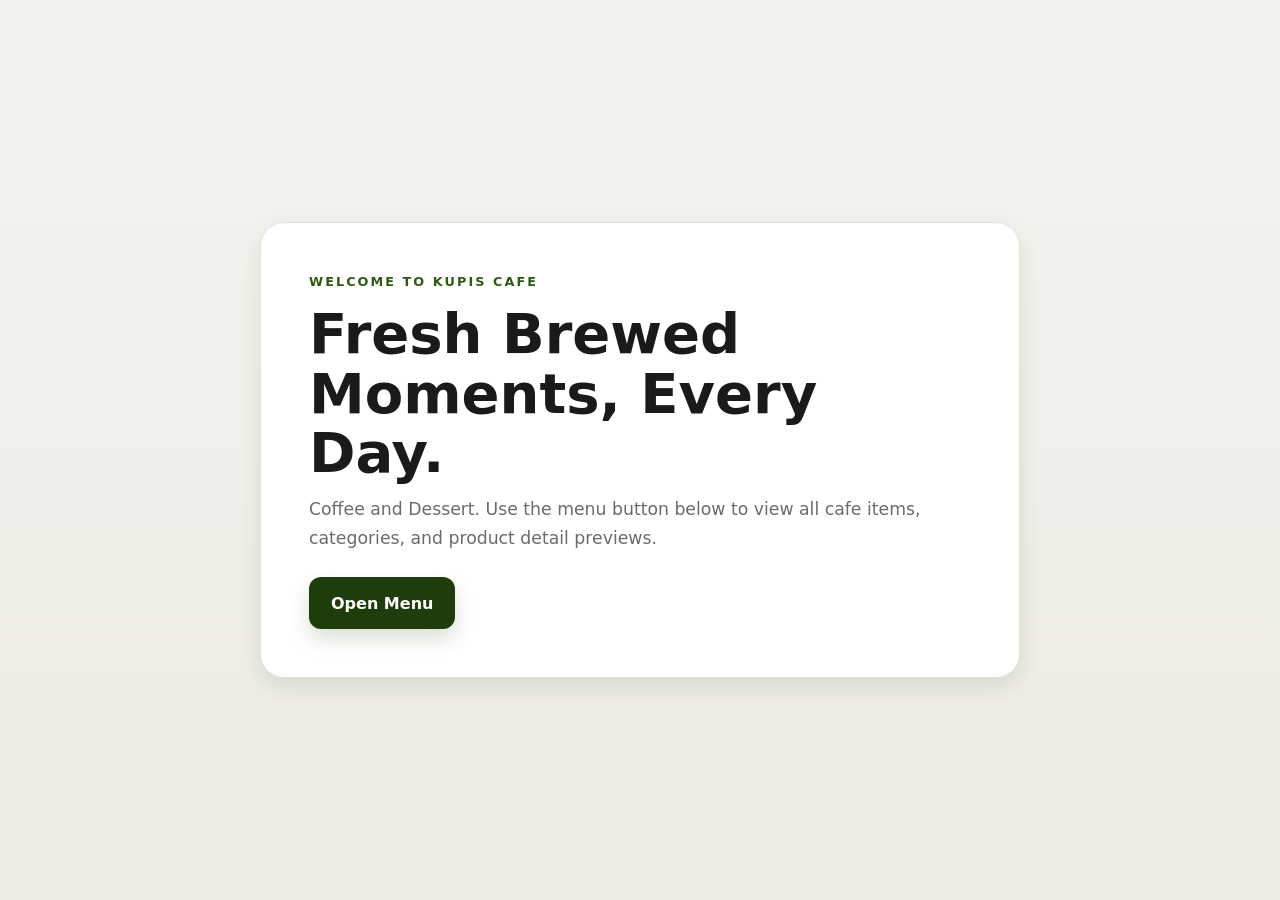
<file: home.html>
<!DOCTYPE html>
<html lang="en">
  <head>
    <meta charset="UTF-8" />
    <meta name="viewport" content="width=device-width, initial-scale=1.0" />
    <title>KUPIS Cafe Home</title>
    <link rel="icon" type="image/jpeg" href="images/kupis-logo.jpg" />
    <style>
      :root {
        --primary: #1f3d0a;
        --secondary: #2f5a12;
        --accent: #7fa35a;
        --bg-start: #f4f3ee;
        --bg-end: #edebe4;
        --card: #ffffff;
        --text-primary: #1a1a1a;
        --text-secondary: #6b6b6b;
        --stroke: #dfe4d7;
      }

      * {
        box-sizing: border-box;
      }

      body {
        margin: 0;
        min-height: 100vh;
        display: grid;
        place-items: center;
        padding: 24px;
        background: linear-gradient(180deg, var(--bg-start) 0%, var(--bg-end) 100%);
        color: var(--text-primary);
        font-family:
          Inter, ui-sans-serif, system-ui, -apple-system, BlinkMacSystemFont, "Segoe UI",
          sans-serif;
      }

      .home-card {
        width: min(760px, 100%);
        padding: clamp(24px, 4vw, 48px);
        border: 1px solid var(--stroke);
        border-radius: 24px;
        background: var(--card);
        box-shadow: 0 10px 22px rgba(31, 61, 10, 0.1);
      }

      .eyebrow {
        margin: 0;
        color: var(--secondary);
        font-size: 0.8rem;
        font-weight: 800;
        letter-spacing: 0.16em;
        text-transform: uppercase;
      }

      h1 {
        margin: 12px 0;
        font-size: clamp(2rem, 5vw, 3.5rem);
        line-height: 1.06;
      }

      p {
        margin: 0 0 24px;
        max-width: 60ch;
        font-size: 1.08rem;
        line-height: 1.7;
        color: var(--text-secondary);
      }

      .actions {
        display: flex;
        flex-wrap: wrap;
        gap: 12px;
      }

      .button {
        display: inline-flex;
        align-items: center;
        justify-content: center;
        min-height: 52px;
        padding: 0 22px;
        border-radius: 12px;
        text-decoration: none;
        font-weight: 800;
        transition: transform 180ms ease, background-color 180ms ease, box-shadow 180ms ease;
      }

      .button--primary {
        background: var(--primary);
        color: #fff;
        box-shadow: 0 10px 20px rgba(31, 61, 10, 0.16);
      }

      .button--primary:hover {
        transform: translateY(-1px);
        background: var(--secondary);
      }

      .button--ghost {
        border: 1px solid rgba(31, 61, 10, 0.18);
        background: var(--card);
        color: var(--secondary);
      }

      .button--ghost:hover {
        transform: translateY(-1px);
        background: rgba(127, 163, 90, 0.08);
      }
    </style>
  </head>
  <body>
    <main class="home-card" aria-label="KUPIS Cafe Home Page">
      <p class="eyebrow">Welcome to Kupis Cafe</p>
      <h1>Fresh Brewed Moments, Every Day.</h1>
      <p>
        Coffee and Dessert. Use the menu button below to view all cafe items,
        categories, and product detail previews.
      </p>
      <div class="actions">
        <a class="button button--primary" href="index.html">Open Menu</a>
      </div>
    </main>
  </body>
</html>
</file>
